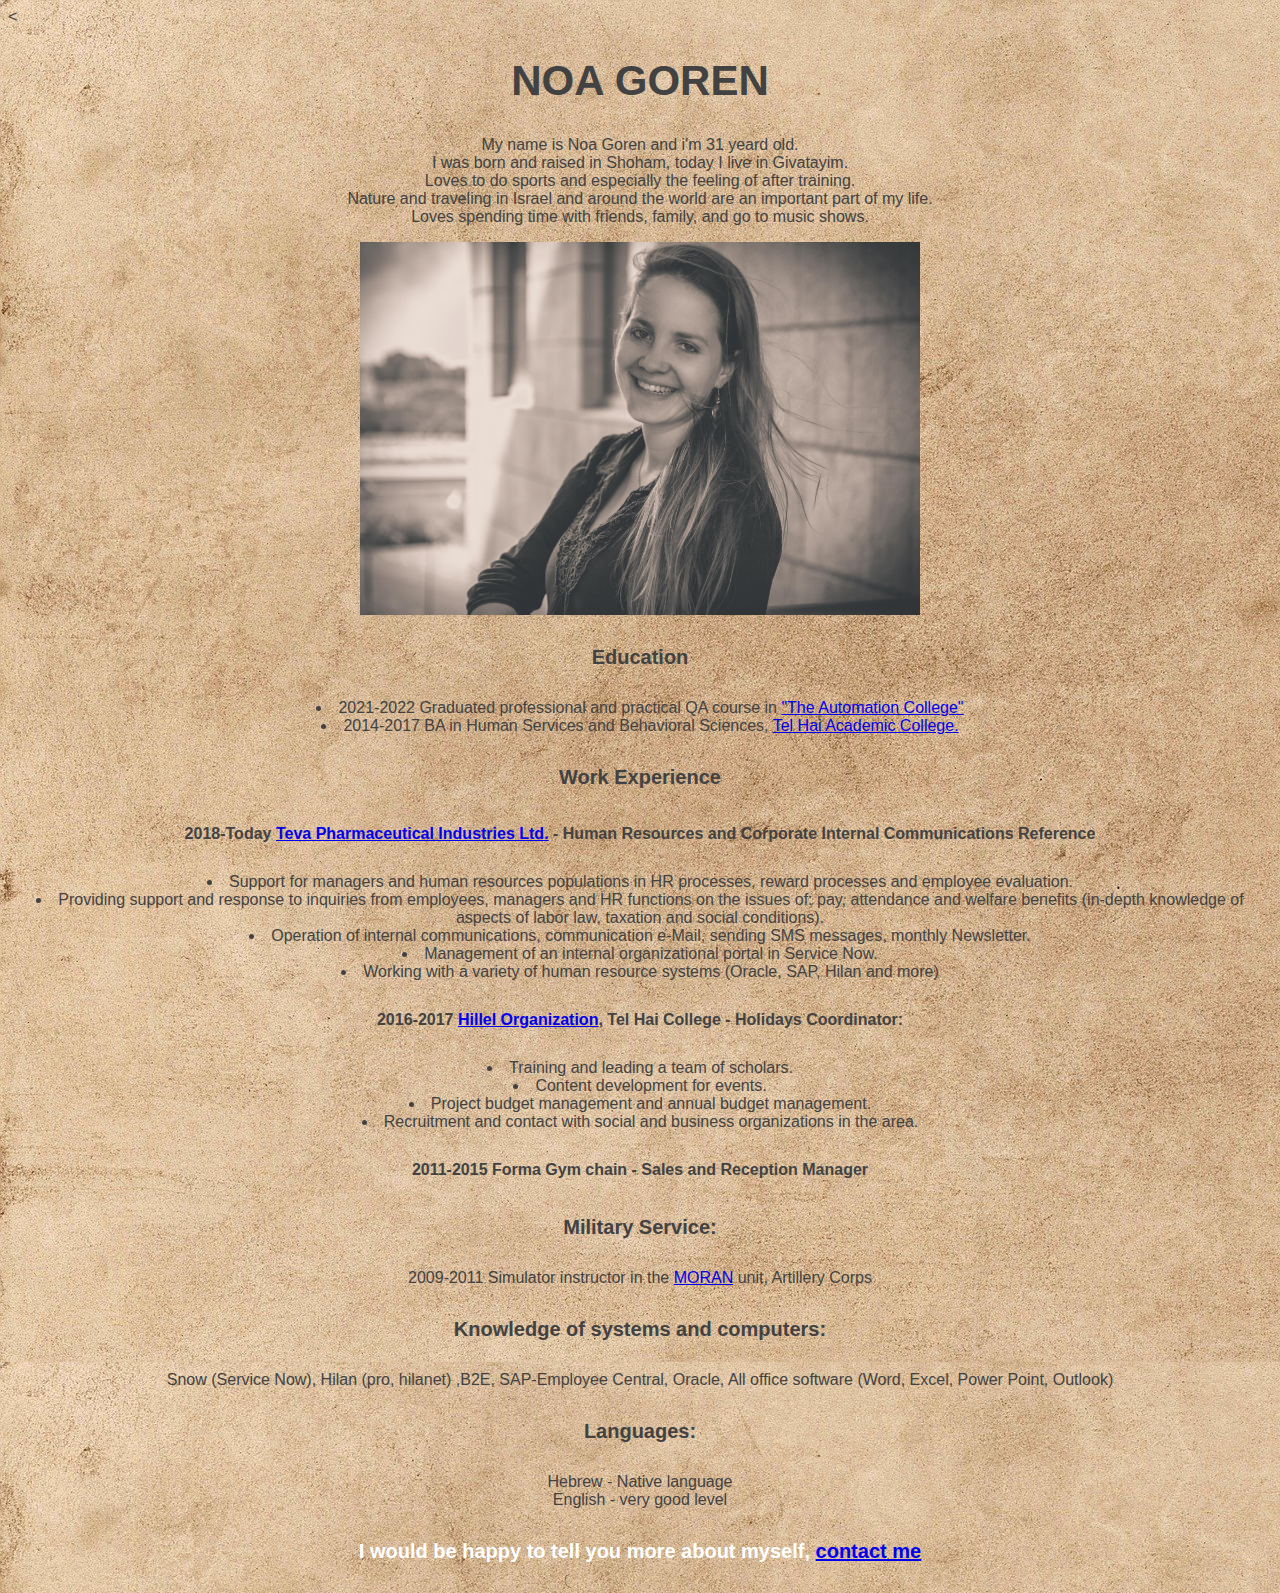
<file: index.html>
<html>
<head>
<title>Noa Goren CV</title>
<<link rel="stylesheet" href="style.css">
</head>
<body background="wallpaper.jpg">
<center>
<h1>Noa Goren </h1>
<p>My name is Noa Goren and i'm 31 yeard old.<br>
I was born and raised in Shoham, today I live in Givatayim.<br>
Loves to do sports and especially the feeling of after training.<br>
Nature and traveling in Israel and around the world are an important part of my life.<br>
Loves spending time with friends, family, and go to music shows.</p>
<img width="560"src="noa.jpg" />
<h2>Education</h2>
<li>2021-2022 Graduated professional and practical QA course in <a href="https://automation.co.il/" target="_blank"/>"The Automation College"</a></li>
<li>2014-2017 BA in Human Services and Behavioral Sciences, <a href="https://www.telhai.ac.il/" target="_blank"/>Tel Hai Academic College.</a></li>
<h2>Work Experience</h2>
<h3>2018-Today <a href="https://www.teva.co.il/" target="_blank"/>Teva Pharmaceutical Industries Ltd.</a> - Human Resources and Corporate Internal Communications Reference</h3>
<li>Support for managers and human resources populations in HR processes, reward processes and employee evaluation.</li>
<li>Providing support and response to inquiries from employees, managers and HR functions on the issues of: pay, attendance and welfare benefits (in-depth knowledge of aspects of labor law, taxation and social conditions).</li>
<li>Operation of internal communications, communication e-Mail, sending SMS messages, monthly Newsletter.</li>
<li>Management of an internal organizational portal in Service Now.</li>
<li>Working with a variety of human resource systems (Oracle, SAP, Hilan and more)</li>
<h3>2016-2017 <a href="https://www.hillelisrael.org/"target="_blank"/>Hillel Organization</a>, Tel Hai College - Holidays Coordinator:</h3>
<li>Training and leading a team of scholars.</li>
<li>Content development for events.</li>
<li>Project budget management and annual budget management.</li>
<li>Recruitment and contact with social and business organizations in the area.</li>
<h3>2011-2015 Forma Gym chain  - Sales and Reception Manager</h3>
<h2>Military Service:</h2>
<p>2009-2011	Simulator instructor in the <a href="https://www.idf.il/%D7%90%D7%AA%D7%A8%D7%99%D7%9D/%D7%90%D7%92%D7%93-%D7%A7%D7%9C%D7%A2-%D7%93%D7%95%D7%93/"target="_blank"/>MORAN</a> unit, Artillery Corps</p>
<h2>Knowledge of systems and computers:</h2>
<p>Snow (Service Now), Hilan (pro, hilanet) ,B2E, SAP-Employee Central, Oracle, All office software (Word, Excel, Power Point, Outlook)</p>
<h2>Languages:</h2>
<p>Hebrew - Native language <br>
English - very good level
</p>
<h4>I would be happy to tell you more about myself, <a href="https://gorenoa.github.io/html/contact.html"target="_blank"/>contact me</a></h3>
</center>
</body>
</html>
</file>
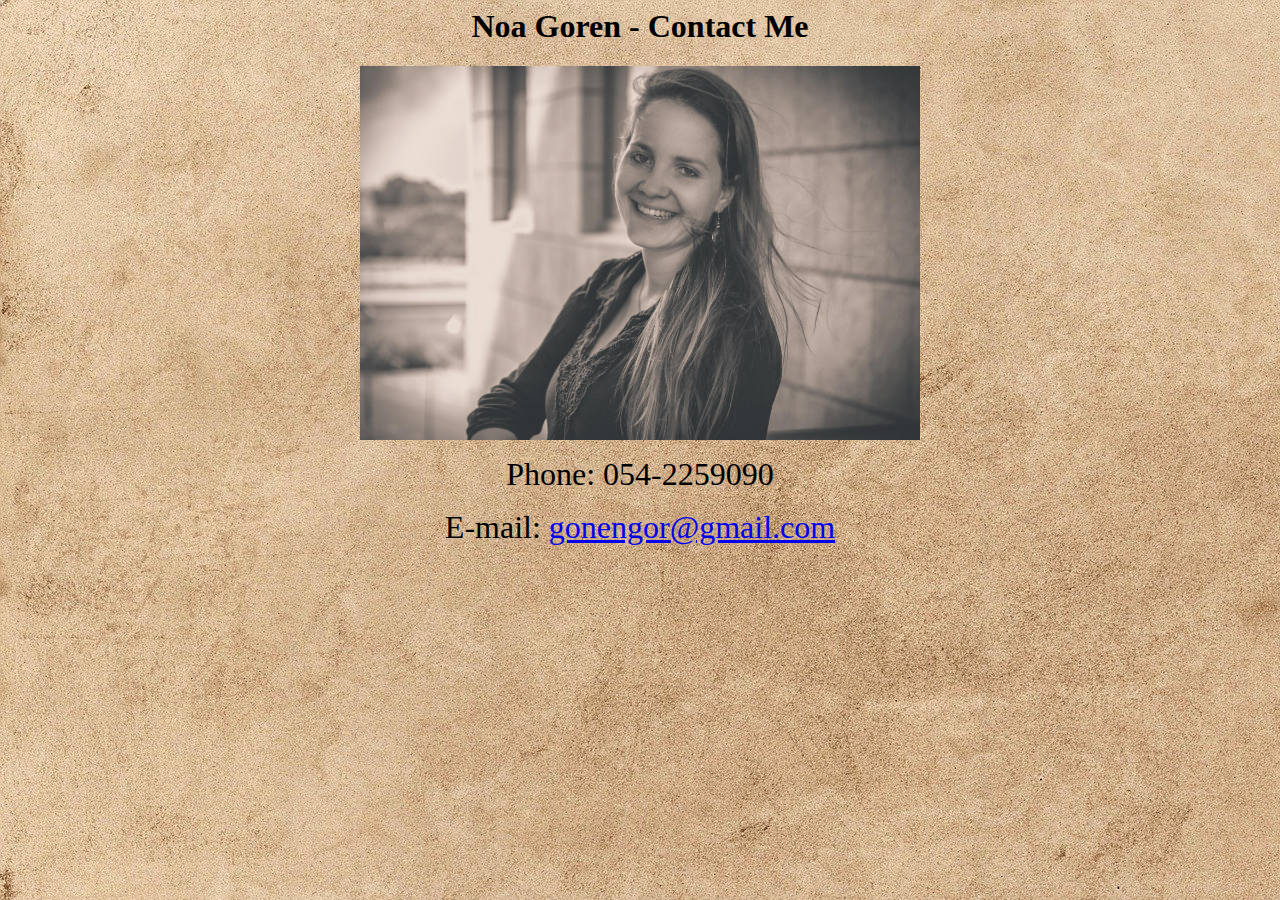
<file: contact.html>
<html>
<head>
<title>Noa Goren Contact</title>
</head>
<body background="wallpaper.jpg">
<center>
<h1>Noa Goren - Contact Me</h1>
<img width="560"src="noa.jpg" />
<p> <font Size="+3">Phone: 054-2259090</font></p>
<p> <font size="+3">E-mail: <a href="mailto:gonengor@gmail.com/"target="_blank"/>gonengor@gmail.com</a></font></p>
</center>
</body>
</html>
</file>
<file: style.css>
h1 { color: #424242; font-family: 'Raleway',sans-serif; font-size: 42px; font-weight: 800; line-height: 62px; margin: 24px; text-align: center; text-transform: uppercase; }
h2 { color: #424242; font-family: 'Raleway',sans-serif; font-size: 20px; font-weight: 650; line-height: 36px; margin: 24px; text-align: center; }
h3 { color: #424242; font-family: 'Raleway',sans-serif; font-size: 16px; font-weight: 550; line-height: 30px; margin: 24px; text-align: center; }
h4 { color: #ffffff; font-family: 'Raleway',sans-serif; font-size: 20px; font-weight: 650; line-height: 36px; margin: 24px; text-align: center; }
body { color: #424242; font-family: 'Raleway',sans-serif;}
</file>
